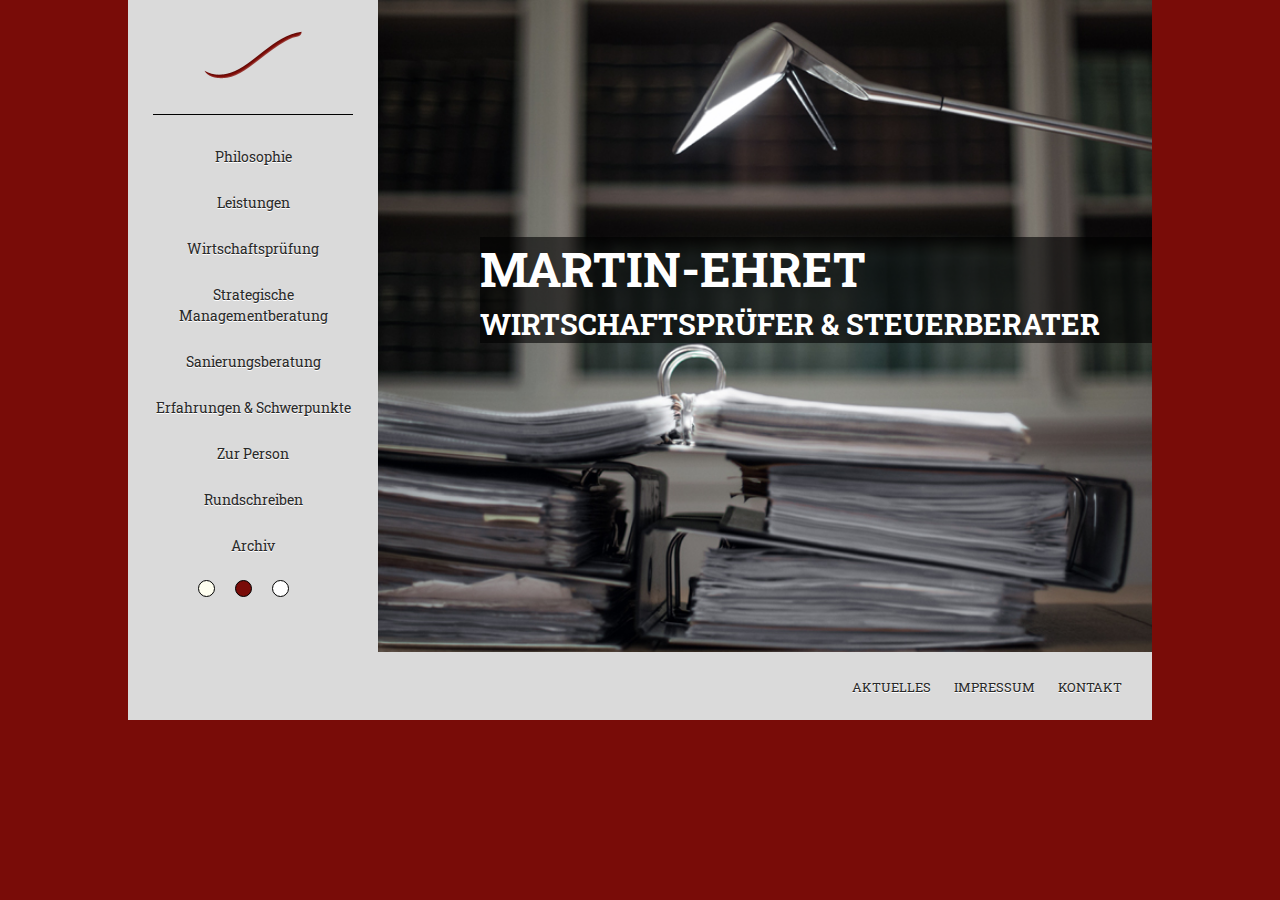
<file: index.html>
<!DOCTYPE html>
<html>
  <head>
    <meta charset="utf-8">
    <meta name="viewport" content="width=device-width, initial-scale=1">
    <link type="text/css" rel="stylesheet" href="main.css">
    <link class="changeme"type="text/css" rel="stylesheet" href="main.css">
    <link href='https://fonts.googleapis.com/css?family=Raleway:400,500,700' rel='stylesheet' type='text/css'>
    <link href='https://fonts.googleapis.com/css?family=Roboto+Slab:400,300,700' rel='stylesheet' type='text/css'>
    <title>Martin-Ehret Wirtschaftsprüfer Steuerberater - Leistungen</title>
  </head>
  <body>
  <div class="siteContainer homePage">
    <div class="bodyContent">
    	<section class="sidebar">
        <div class="navMenuIcon">
          <span></span>
          <span></span>
          <span></span>
          <p>Menu</p>
        </div>
    		<header>
    			<a href="index.html"><img src="img/logo.png"></a>
    		</header>
    		<div class="nav">
    			<ul class="navList">
    				<li><a href="philosophie.html">Philosophie</a></li>
  		        <li><a href="#">Leistungen</a></li>
  		        <li><a href="#">Wirtschaftsprüfung</a></li>
  		        <li><a href="#">Strategische<br />Managementberatung</a></li>
  		        <li><a href="#">Sanierungsberatung</a></li>
  		        <li><a href="#">Erfahrungen & Schwerpunkte</a></li>
  		        <li><a href="#">Zur Person</a></li>
  		        <li><a href="#">Rundschreiben</a></li>
  		        <li><a href="#">Archiv</a></li>
  		        <li><a class="themeBtn" href="#" rel="main.css"><div class="box" id="statusquo"></div></a><a class="themeBtn" href="#" rel="dunkleRot.css"><div class="box" id="dunkleRot"></div></a><a class="themeBtn" href="#" rel="weiss.css"><div class="box" id="weiss"></div></a></li>
  		     </ul>
    		</div>
    	</section>
    	<section class="content splashimg">
    			<div class="headerText">
            <h1>Martin-Ehret</h1>
            <h2>Wirtschaftsprüfer & Steuerberater</h2>
    			</div>
    	</section>
    </div>
  	<section class="footer">
  		<ul class="navList">
  			<li><a href="#">Aktuelles</a></li>
		    <li><a href="#">Impressum</a></li>
		    <li><a href="#">Kontakt</a></li>
  		</ul>
  	</section>

  </div>

<script src="js/jquery.min.js"></script>
  <script>
  $(document).ready(function() {
	$(".themeBtn").click(function() {
  $("link.changeme").attr("href",$(this).attr('rel'));
		return false;
	});

  $(".navMenuIcon").on('click', function(){
    $('.nav').toggleClass('showing');
  });

});
  </script>
  </body>
</html>
</file>
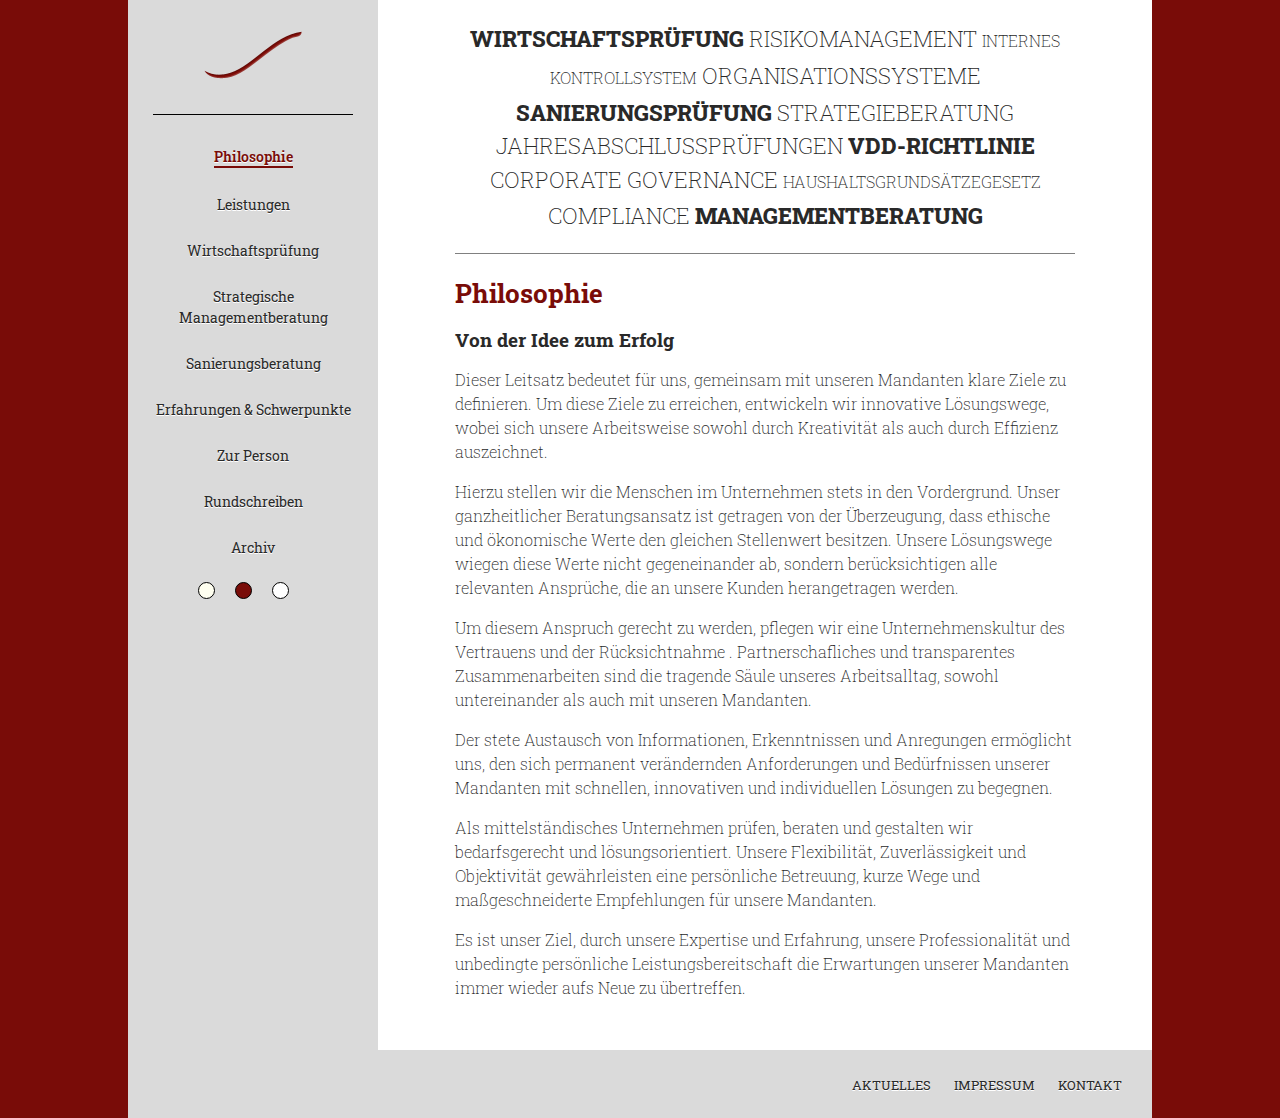
<file: philosophie.html>
<!DOCTYPE html>
<html>
  <head>
    <meta charset="utf-8">
    <meta name="viewport" content="width=device-width, initial-scale=1">
    <link type="text/css" rel="stylesheet" href="main.css">
    <link class="changeme"type="text/css" rel="stylesheet" href="main.css">
    <link href='https://fonts.googleapis.com/css?family=Raleway:400,500,700' rel='stylesheet' type='text/css'>
    <link href='https://fonts.googleapis.com/css?family=Roboto+Slab:400,300,700' rel='stylesheet' type='text/css'>
    <title>Martin-Ehret Wirtschaftsprüfer Steuerberater - Leistungen</title>
  </head>
  <body>
  <div class="siteContainer">
    <div class="bodyContent">
      <section class="sidebar">
        <div class="navMenuIcon">
          <span></span>
          <span></span>
          <span></span>
          <p>Menu</p>
        </div>
    		<header>
    			<a href="index.html"><img src="img/logo.png"></a>
    		</header>
    		<div class="nav">
    			<ul class="navList">
            <li class="active"><a href="philosophie.html">Philosophie</a></li>
            <li><a href="#">Leistungen</a></li>
            <li><a href="#">Wirtschaftsprüfung</a></li>
            <li><a href="#">Strategische<br />Managementberatung</a></li>
            <li><a href="#">Sanierungsberatung</a></li>
            <li><a href="#">Erfahrungen & Schwerpunkte</a></li>
            <li><a href="#">Zur Person</a></li>
            <li><a href="#">Rundschreiben</a></li>
            <li><a href="#">Archiv</a></li>
            <li><a class="themeBtn" href="#" rel="main.css"><div class="box" id="statusquo"></div></a><a class="themeBtn" href="#" rel="dunkleRot.css"><div class="box" id="dunkleRot"></div></a><a class="themeBtn" href="#" rel="weiss.css"><div class="box" id="weiss"></div></a></li>
  		     </ul>
    		</div>
    	</section>
    	<section class="content">
    		<div class="contentArea">
        <header>
        <p><span class="bold">Wirtschaftsprüfung</span> Risikomanagement <span class="smaller">Internes Kontrollsystem</span> Organisationssysteme <span class="bold">Sanierungsprüfung</span> Strategieberatung Jahresabschlussprüfungen <span class="bold">VDD-Richtlinie</span> <span class="larger">Corporate Governance</span> <span class="smaller">Haushaltsgrundsätzegesetz</span> Compliance <span class="bold">Managementberatung</span></p>
        </header>
        <h1>Philosophie</h1>
        <h2>Von der Idee zum Erfolg</h2>
        <p>Dieser Leitsatz bedeutet für uns, gemeinsam mit unseren Mandanten klare Ziele zu definieren. Um diese Ziele zu erreichen, entwickeln wir innovative Lösungswege, wobei sich unsere Arbeitsweise sowohl durch Kreativität als auch durch Effizienz auszeichnet.<p>

        <p>Hierzu stellen wir die Menschen im Unternehmen stets in den Vordergrund. Unser ganzheitlicher Beratungsansatz ist getragen von der Überzeugung, dass ethische und ökonomische Werte den gleichen Stellenwert besitzen. Unsere Lösungswege wiegen diese Werte nicht gegeneinander ab, sondern berücksichtigen alle relevanten Ansprüche, die an unsere Kunden herangetragen werden.</p>

        <p>Um diesem Anspruch gerecht zu werden, pflegen wir eine Unternehmenskultur des Vertrauens und der Rücksichtnahme . Partnerschafliches und transparentes Zusammenarbeiten sind die tragende Säule unseres Arbeitsalltag, sowohl untereinander als auch mit unseren Mandanten.</p>

        <p>Der stete Austausch von Informationen, Erkenntnissen und Anregungen ermöglicht uns, den sich permanent verändernden Anforderungen und Bedürfnissen unserer Mandanten mit schnellen, innovativen und individuellen Lösungen zu begegnen. </p>

        <p>Als mittelständisches Unternehmen prüfen, beraten und gestalten wir bedarfsgerecht und lösungsorientiert. Unsere Flexibilität, Zuverlässigkeit und Objektivität gewährleisten eine persönliche Betreuung, kurze Wege und maßgeschneiderte Empfehlungen für unsere Mandanten.</p>

        <p>Es ist unser Ziel, durch unsere Expertise und Erfahrung, unsere Professionalität und unbedingte persönliche Leistungsbereitschaft die Erwartungen unserer Mandanten immer wieder aufs Neue zu übertreffen.</p>
      </div>
    	</section>
    </div>
  	<section class="footer">
  		<ul class="navList">
  			<li><a href="#">Aktuelles</a></li>
		    <li><a href="#">Impressum</a></li>
		    <li><a href="#">Kontakt</a></li>
  		</ul>
  	</section>

  </div>

  <script src="js/jquery.min.js"></script>
  <script>
  $(document).ready(function() {
  $(".themeBtn").click(function() {
  $("link.changeme").attr("href",$(this).attr('rel'));
    return false;
  });

  $(".navMenuIcon").on('click', function(){
    $('.nav').toggleClass('showing');
  });

});
  </script>
  </body>
</html>
</file>
<file: main.css>
html {
	background-color: #790C08;
	padding: 0px;
}

body {
	margin: 0;
	padding: 0;
	height: 100%;
	font-size: 16px;
	font-family: 'Roboto Slab', serif;
	font-weight: 200;
	color: #292929;
}

.siteContainer {
	overflow: hidden;
	display: -webkit-box;
	display: -webkit-flex;
	display: -ms-flexbox;
	display: flex;
	-webkit-box-orient: vertical;
	-webkit-box-direction: normal;
	-webkit-flex-direction: column;
	    -ms-flex-direction: column;
	        flex-direction: column;
	width: 80%;
	max-width: 1400px;
	min-height: 700px;
	background-color: #fff;
	margin: 0px auto 0px auto;
}

.homePage {
	min-height: 80vh;
}

.bodyContent {
	display: -webkit-box;
	display: -webkit-flex;
	display: -ms-flexbox;
	display: flex;
	-webkit-box-flex: 1;
	-webkit-flex-grow: 1;
	    -ms-flex-positive: 1;
	        flex-grow: 1;

}

.sidebar {
	background-color: #DADADA;
	width: 250px;
	padding-top: 30px;
	text-align: center;
	font-weight: 400;
}

.sidebar header {
	width: 80%;
	margin: 0 auto;
	text-align: center;
	padding-bottom: 30px;
	margin-bottom: 30px;
	border-bottom: 1px solid black;
}

.nav {
	overflow: hidden;
	-webkit-transition: max-height 0.4s;
	transition: max-height 0.4s;
}



.nav .navList{
	padding: 0 10px 0 10px;
	margin: 0 auto;
}

/*.nav .navList {
	padding-left: 10px;
	margin: 0;
}*/

.nav .navList li {
	list-style: none;
	margin-bottom: 25px;
}

li a {
	color: #292929;
	text-decoration: none;
	font-size: 0.9em;
	text-shadow: 0px 1px 0px #FFFFFF;
}

li a:hover {
	color: #790C08;
	font-weight: 600;
	font-size: 1em;
}

.nav .navList .active a {
	display: inline-block;
	color: #790C08;
	border-bottom: 2px solid #790C08;
	font-weight: 600;
}

.sidebar .navMenuIcon {
	float: right;
	margin-right: 15px;
	margin-top: 10px;
	width: 32px;
	padding: 0;
	text-align: center;
	display: none;
	cursor: pointer;
}

.sidebar .navMenuIcon span {
	display: block;
	margin: 0 auto 0 4px;
	width: 30px;
	height: 6px;
	border-top: 3px solid black;
	margin: 0;
	padding: 0;
	border-radius: 3	5	px;
}

.sidebar .navMenuIcon p {
	text-transform: uppercase;
	padding: 0;
	margin: 0;
	font-size: 0.8em;
}



.content {
	-webkit-box-flex: 1;
	-webkit-flex: 1;
	    -ms-flex: 1;
	        flex: 1;
	background-color: #fff;
}

.content .contentArea {
	width: 80%;
	margin: 0 auto 50px auto;
}

.splashimg{
	background-repeat: no-repeat;
	background-image: url("img/startseiteSplash.jpg");
	background-size: cover;
	background-position: center top;
	padding-top: 20%;
	padding-left: 10%;
}

.splashimg h1 {
	padding: 0;
	margin-bottom: 5px;
	text-transform: uppercase;
	color: white;
	font-size: 3em;
}

.splashimg h2 {
	padding: 0;
	margin:0;
	text-transform: uppercase;
	color: white;
	font-size: 1.8em;
}

.headerText {
	background-color: rgba(0,0,0,0.6)
}

.content p {
	line-height: 1.5em
}

.content header p {
	text-transform: uppercase;
	font-size: 1.4em;
	text-align: center;
	line-height: 1.5em;
	padding-bottom: 20px;
	border-bottom: 1px solid gray;
}

.content header .bold {
	font-weight: 800;
}

.content header .smaller {
	font-size: 0.7em;
}

.content .contentArea h1{
	font-size: 1.6em;
	color: #790C08;
}

.content .contentArea h2{
	font-size: 1.2em;
}

.footer {
	padding: 10px;
	text-align: right;
	background-color: #DADADA;
	font-weight: 400;
}

.footer .navList {
	text-transform: uppercase;
	font-size: 0.9em;
}

.footer .navList li {
	display: inline;
	padding: 0;
	margin-right: 20px;
}

.footer .navList li a {
	text-decoration: none;
	color: #292929;
	text-shadow: 0px 1px 0px #FFFFFF;
}

.box {
	width: 15px;
	height: 15px;
	border-radius: 50%;
	border: 1px solid black;
}

.themeBtn {
	display: inline-block;
	padding-right: 20px;
}
#statusquo {
	background-color: #FFFFF0;

}

#dunkleRot {
	background-color: #790C08;
}

#weiss {
	background-color: white;
}



@media (max-width: 1100px) {
  .siteContainer {
    width: 85%;
    margin: 0px auto 20px auto;
  }
}

@media (max-width: 900px) {
  .siteContainer {
    width: 100%;
    margin: 0px auto 0px auto;
  }
}

@media (max-width: 660px) {
  .siteContainer {
    width: 100%;
		min-height: 100vh;
    margin: 0px auto 0px auto;
  }

	.bodyContent {
		display: -webkit-box;
		display: -webkit-flex;
		display: -ms-flexbox;
		display: flex;
		-webkit-box-orient: vertical;
		-webkit-box-direction: normal;
		-webkit-flex-direction: column;
		    -ms-flex-direction: column;
		        flex-direction: column;
		-webkit-box-flex: 1;
		-webkit-flex-grow: 1;
		    -ms-flex-positive: 1;
		        flex-grow: 1;

	}

  .sidebar {
  	width: 100%;
  	padding: 5px 0 5px 0;
  	margin: 0;
  }

  .sidebar header {
	width: 100%;
	margin: 0 auto;
	text-align: center;
	padding-bottom: 10px;
	border: none;
	padding: 0;
}

.content header p {
	text-transform: uppercase;
	font-size: 1em;
	text-align: center;
	line-height: 1.5em;
	padding-bottom: 20px;
	border-bottom: 1px solid gray;
}

	.nav {
		max-height: 0;
	}

	.showing {
		max-height: 50em;
		padding-top: 20px;
	}

	.sidebar .navMenuIcon {
		display: block;
	}


}
</file>
